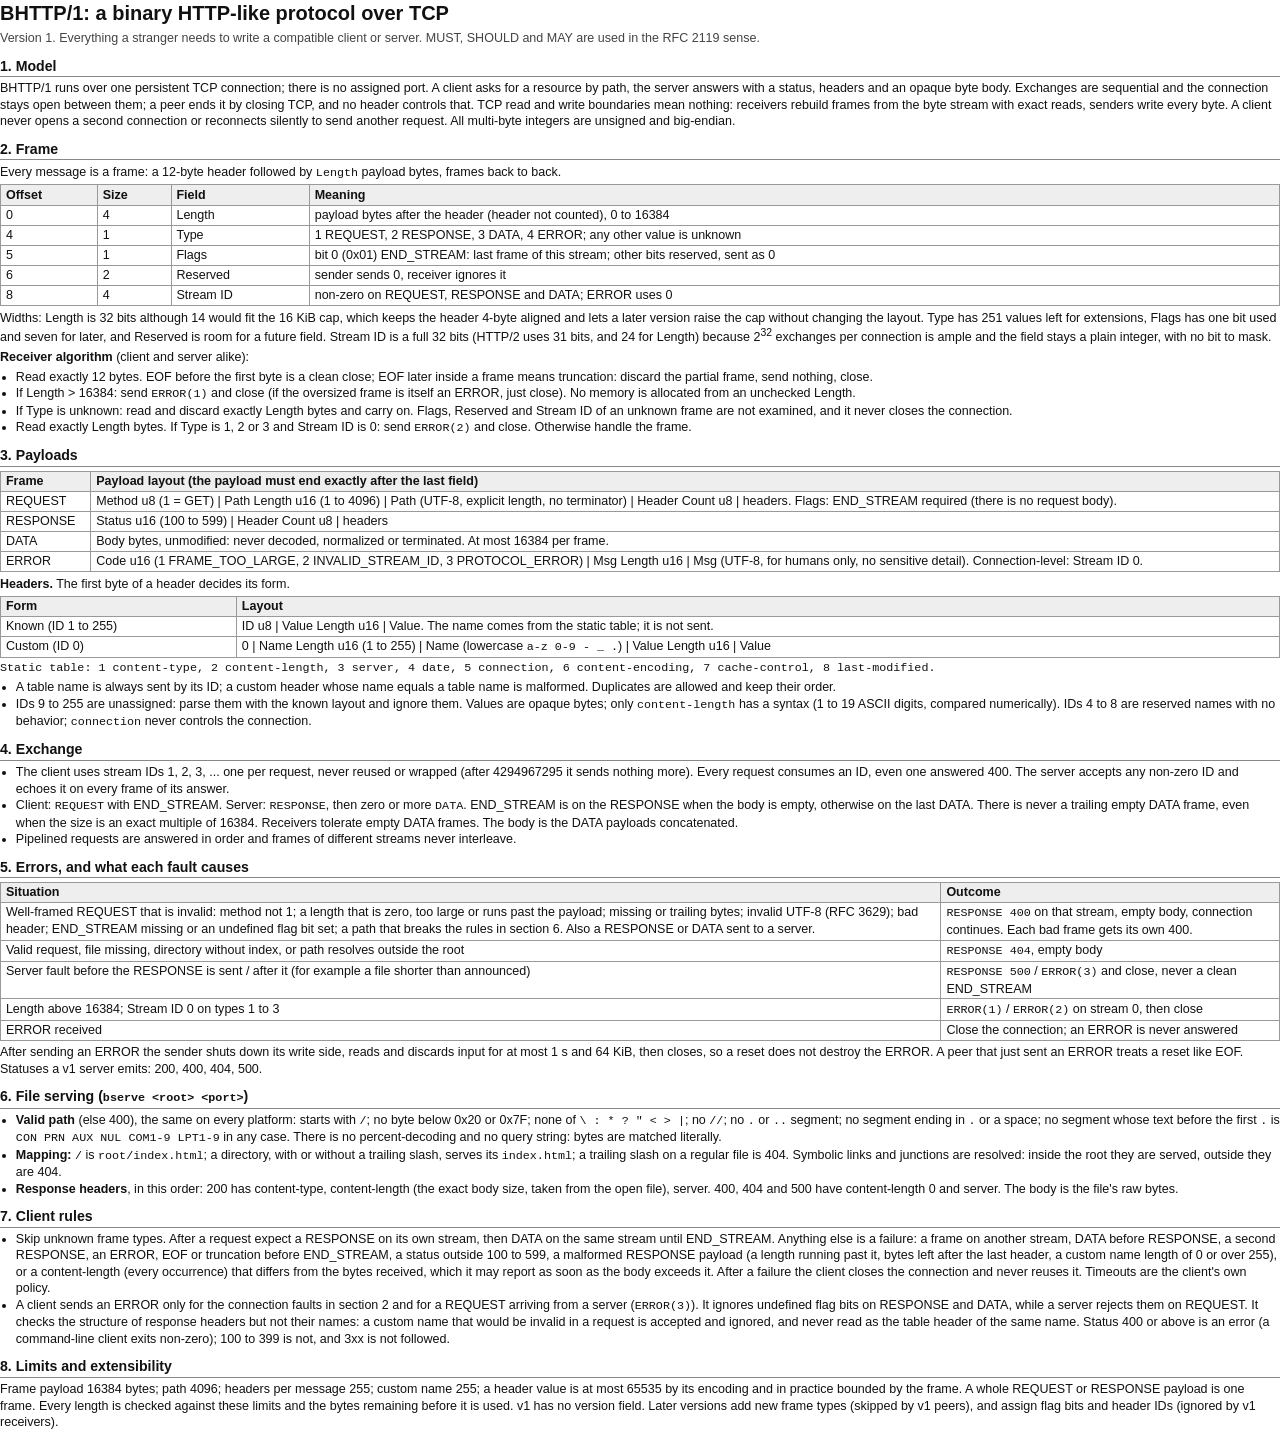
<file: protocol/bhttp1-spec.html>
<!DOCTYPE html>
<html lang="en">
<head>
<meta charset="utf-8">
<title>BHTTP/1 specification</title>
<style>
  @page { size: A4; margin: 11mm 12mm; }
  * { box-sizing: border-box; }
  body { font: 9.4pt/1.32 "Segoe UI", Arial, sans-serif; color: #111; margin: 0; }
  h1 { font-size: 15pt; margin: 0 0 1mm; }
  h2 { font-size: 10.6pt; margin: 2.6mm 0 0.8mm; border-bottom: 0.4pt solid #888; padding-bottom: 0.3mm; }
  p { margin: 0.8mm 0; }
  ul { margin: 0.6mm 0; padding-left: 4.2mm; }
  li { margin: 0; }
  code, .m { font-family: Consolas, "Courier New", monospace; font-size: 8.8pt; }
  table { border-collapse: collapse; width: 100%; margin: 0.9mm 0; }
  th, td { border: 0.4pt solid #999; padding: 0.35mm 1.3mm; vertical-align: top; text-align: left; }
  th { background: #eee; font-weight: 600; }
  .sub { color: #444; margin: 0 0 1mm; }
  .cols { columns: 2; column-gap: 5mm; }
  .cols h2:first-child { margin-top: 0; }
  .avoid { break-inside: avoid; }
</style>
</head>
<body>

<h1>BHTTP/1: a binary HTTP-like protocol over TCP</h1>
<p class="sub">Version 1. Everything a stranger needs to write a compatible client or server. MUST, SHOULD and MAY are used in the RFC 2119 sense.</p>

<h2>1. Model</h2>
<p>BHTTP/1 runs over one persistent TCP connection; there is no assigned port. A client asks for a resource by path, the server answers with a status, headers and an opaque byte body. Exchanges are sequential and the connection stays open between them; a peer ends it by closing TCP, and no header controls that. TCP read and write boundaries mean nothing: receivers rebuild frames from the byte stream with exact reads, senders write every byte. A client never opens a second connection or reconnects silently to send another request. All multi-byte integers are unsigned and big-endian.</p>

<h2>2. Frame</h2>
<p>Every message is a frame: a 12-byte header followed by <code>Length</code> payload bytes, frames back to back.</p>
<table>
<tr><th>Offset</th><th>Size</th><th>Field</th><th>Meaning</th></tr>
<tr><td>0</td><td>4</td><td>Length</td><td>payload bytes after the header (header not counted), 0 to 16384</td></tr>
<tr><td>4</td><td>1</td><td>Type</td><td>1 REQUEST, 2 RESPONSE, 3 DATA, 4 ERROR; any other value is unknown</td></tr>
<tr><td>5</td><td>1</td><td>Flags</td><td>bit 0 (0x01) END_STREAM: last frame of this stream; other bits reserved, sent as 0</td></tr>
<tr><td>6</td><td>2</td><td>Reserved</td><td>sender sends 0, receiver ignores it</td></tr>
<tr><td>8</td><td>4</td><td>Stream ID</td><td>non-zero on REQUEST, RESPONSE and DATA; ERROR uses 0</td></tr>
</table>
<p>Widths: Length is 32 bits although 14 would fit the 16 KiB cap, which keeps the header 4-byte aligned and lets a later version raise the cap without changing the layout. Type has 251 values left for extensions, Flags has one bit used and seven for later, and Reserved is room for a future field. Stream ID is a full 32 bits (HTTP/2 uses 31 bits, and 24 for Length) because 2<sup>32</sup> exchanges per connection is ample and the field stays a plain integer, with no bit to mask.</p>

<p><b>Receiver algorithm</b> (client and server alike):</p>
<ul>
<li>Read exactly 12 bytes. EOF before the first byte is a clean close; EOF later inside a frame means truncation: discard the partial frame, send nothing, close.</li>
<li>If Length &gt; 16384: send <code>ERROR(1)</code> and close (if the oversized frame is itself an ERROR, just close). No memory is allocated from an unchecked Length.</li>
<li>If Type is unknown: read and discard exactly Length bytes and carry on. Flags, Reserved and Stream ID of an unknown frame are not examined, and it never closes the connection.</li>
<li>Read exactly Length bytes. If Type is 1, 2 or 3 and Stream ID is 0: send <code>ERROR(2)</code> and close. Otherwise handle the frame.</li>
</ul>

<h2>3. Payloads</h2>
<table>
<tr><th>Frame</th><th>Payload layout (the payload must end exactly after the last field)</th></tr>
<tr><td>REQUEST</td><td>Method u8 (1 = GET) | Path Length u16 (1 to 4096) | Path (UTF-8, explicit length, no terminator) | Header Count u8 | headers. Flags: END_STREAM required (there is no request body).</td></tr>
<tr><td>RESPONSE</td><td>Status u16 (100 to 599) | Header Count u8 | headers</td></tr>
<tr><td>DATA</td><td>Body bytes, unmodified: never decoded, normalized or terminated. At most 16384 per frame.</td></tr>
<tr><td>ERROR</td><td>Code u16 (1 FRAME_TOO_LARGE, 2 INVALID_STREAM_ID, 3 PROTOCOL_ERROR) | Msg Length u16 | Msg (UTF-8, for humans only, no sensitive detail). Connection-level: Stream ID 0.</td></tr>
</table>

<p><b>Headers.</b> The first byte of a header decides its form.</p>
<table>
<tr><th>Form</th><th>Layout</th></tr>
<tr><td>Known (ID 1 to 255)</td><td>ID u8 | Value Length u16 | Value. The name comes from the static table; it is not sent.</td></tr>
<tr><td>Custom (ID 0)</td><td>0 | Name Length u16 (1 to 255) | Name (lowercase <code>a-z 0-9 - _ .</code>) | Value Length u16 | Value</td></tr>
</table>
<p class="m" style="margin:0.4mm 0">Static table: 1 <span style="white-space:nowrap">content-type</span>, 2 <span style="white-space:nowrap">content-length</span>, 3 <span style="white-space:nowrap">server</span>, 4 <span style="white-space:nowrap">date</span>, 5 <span style="white-space:nowrap">connection</span>, 6 <span style="white-space:nowrap">content-encoding</span>, 7 <span style="white-space:nowrap">cache-control</span>, 8 <span style="white-space:nowrap">last-modified</span>.</p>
<ul>
<li>A table name is always sent by its ID; a custom header whose name equals a table name is malformed. Duplicates are allowed and keep their order.</li>
<li>IDs 9 to 255 are unassigned: parse them with the known layout and ignore them. Values are opaque bytes; only <code>content-length</code> has a syntax (1 to 19 ASCII digits, compared numerically). IDs 4 to 8 are reserved names with no behavior; <code>connection</code> never controls the connection.</li>
</ul>

<h2>4. Exchange</h2>
<ul>
<li>The client uses stream IDs 1, 2, 3, ... one per request, never reused or wrapped (after 4294967295 it sends nothing more). Every request consumes an ID, even one answered 400. The server accepts any non-zero ID and echoes it on every frame of its answer.</li>
<li>Client: <code>REQUEST</code> with END_STREAM. Server: <code>RESPONSE</code>, then zero or more <code>DATA</code>. END_STREAM is on the RESPONSE when the body is empty, otherwise on the last DATA. There is never a trailing empty DATA frame, even when the size is an exact multiple of 16384. Receivers tolerate empty DATA frames. The body is the DATA payloads concatenated.</li>
<li>Pipelined requests are answered in order and frames of different streams never interleave.</li>
</ul>

<h2>5. Errors, and what each fault causes</h2>
<table>
<tr><th>Situation</th><th>Outcome</th></tr>
<tr><td>Well-framed REQUEST that is invalid: method not 1; a length that is zero, too large or runs past the payload; missing or trailing bytes; invalid UTF-8 (RFC 3629); bad header; END_STREAM missing or an undefined flag bit set; a path that breaks the rules in section 6. Also a RESPONSE or DATA sent to a server.</td><td><code>RESPONSE 400</code> on that stream, empty body, connection continues. Each bad frame gets its own 400.</td></tr>
<tr><td>Valid request, file missing, directory without index, or path resolves outside the root</td><td><code>RESPONSE 404</code>, empty body</td></tr>
<tr><td>Server fault before the RESPONSE is sent / after it (for example a file shorter than announced)</td><td><code>RESPONSE 500</code> / <code>ERROR(3)</code> and close, never a clean END_STREAM</td></tr>
<tr><td>Length above 16384; Stream ID 0 on types 1 to 3</td><td><code>ERROR(1)</code> / <code>ERROR(2)</code> on stream 0, then close</td></tr>
<tr><td>ERROR received</td><td>Close the connection; an ERROR is never answered</td></tr>
</table>
<p>After sending an ERROR the sender shuts down its write side, reads and discards input for at most 1 s and 64 KiB, then closes, so a reset does not destroy the ERROR. A peer that just sent an ERROR treats a reset like EOF. Statuses a v1 server emits: 200, 400, 404, 500.</p>

<h2>6. File serving (<span class="m">bserve &lt;root&gt; &lt;port&gt;</span>)</h2>
<ul>
<li><b>Valid path</b> (else 400), the same on every platform: starts with <code>/</code>; no byte below 0x20 or 0x7F; none of <code>\ : * ? " &lt; &gt; |</code>; no <code>//</code>; no <code>.</code> or <code>..</code> segment; no segment ending in <code>.</code> or a space; no segment whose text before the first <code>.</code> is <code>CON PRN AUX NUL COM1-9 LPT1-9</code> in any case. There is no percent-decoding and no query string: bytes are matched literally.</li>
<li><b>Mapping:</b> <code>/</code> is <code>root/index.html</code>; a directory, with or without a trailing slash, serves its <code>index.html</code>; a trailing slash on a regular file is 404. Symbolic links and junctions are resolved: inside the root they are served, outside they are 404.</li>
<li><b>Response headers</b>, in this order: 200 has content-type, content-length (the exact body size, taken from the open file), server. 400, 404 and 500 have content-length 0 and server. The body is the file's raw bytes.</li>
</ul>

<h2>7. Client rules</h2>
<ul>
<li>Skip unknown frame types. After a request expect a RESPONSE on its own stream, then DATA on the same stream until END_STREAM. Anything else is a failure: a frame on another stream, DATA before RESPONSE, a second RESPONSE, an ERROR, EOF or truncation before END_STREAM, a status outside 100 to 599, a malformed RESPONSE payload (a length running past it, bytes left after the last header, a custom name length of 0 or over 255), or a content-length (every occurrence) that differs from the bytes received, which it may report as soon as the body exceeds it. After a failure the client closes the connection and never reuses it. Timeouts are the client's own policy.</li>
<li>A client sends an ERROR only for the connection faults in section 2 and for a REQUEST arriving from a server (<code>ERROR(3)</code>). It ignores undefined flag bits on RESPONSE and DATA, while a server rejects them on REQUEST. It checks the structure of response headers but not their names: a custom name that would be invalid in a request is accepted and ignored, and never read as the table header of the same name. Status 400 or above is an error (a command-line client exits non-zero); 100 to 399 is not, and 3xx is not followed.</li>
</ul>

<h2>8. Limits and extensibility</h2>
<p>Frame payload 16384 bytes; path 4096; headers per message 255; custom name 255; a header value is at most 65535 by its encoding and in practice bounded by the frame. A whole REQUEST or RESPONSE payload is one frame. Every length is checked against these limits and the bytes remaining before it is used. v1 has no version field. Later versions add new frame types (skipped by v1 peers), and assign flag bits and header IDs (ignored by v1 receivers).</p>

</body>
</html>
</file>
